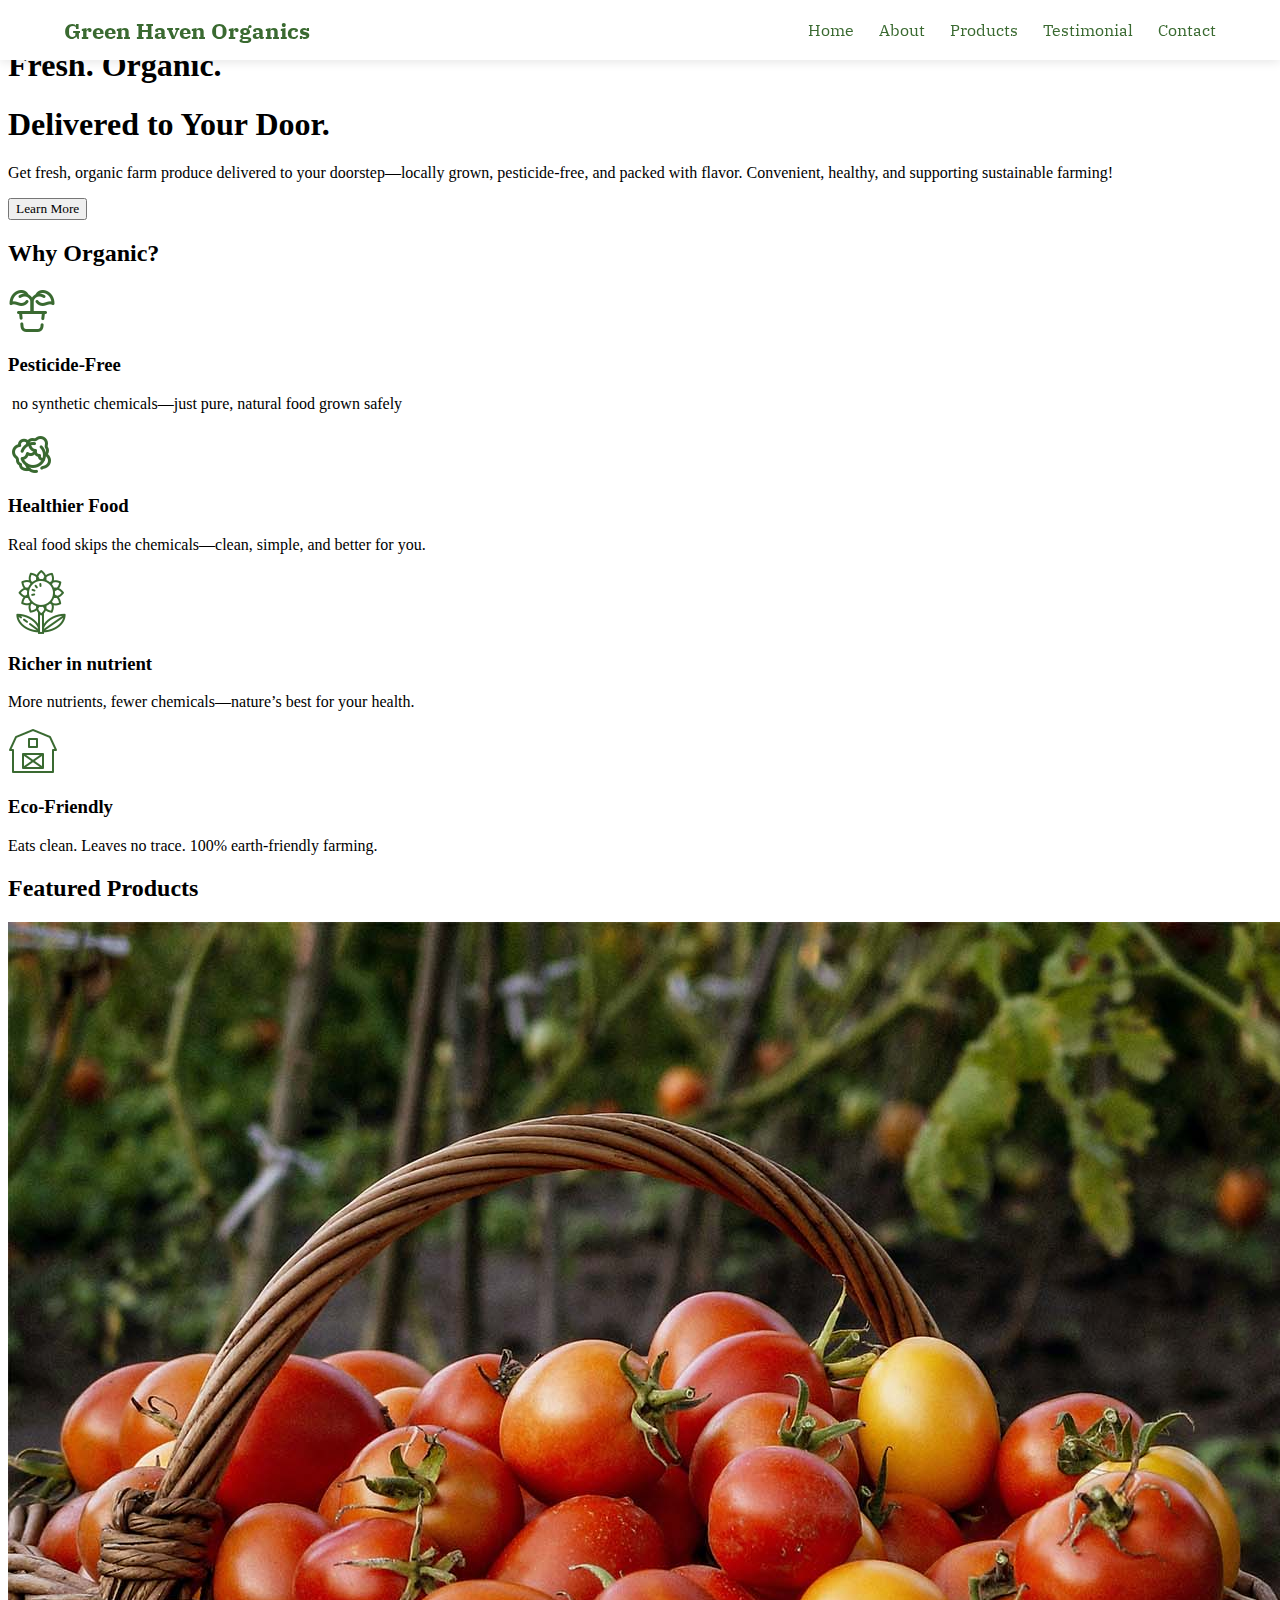
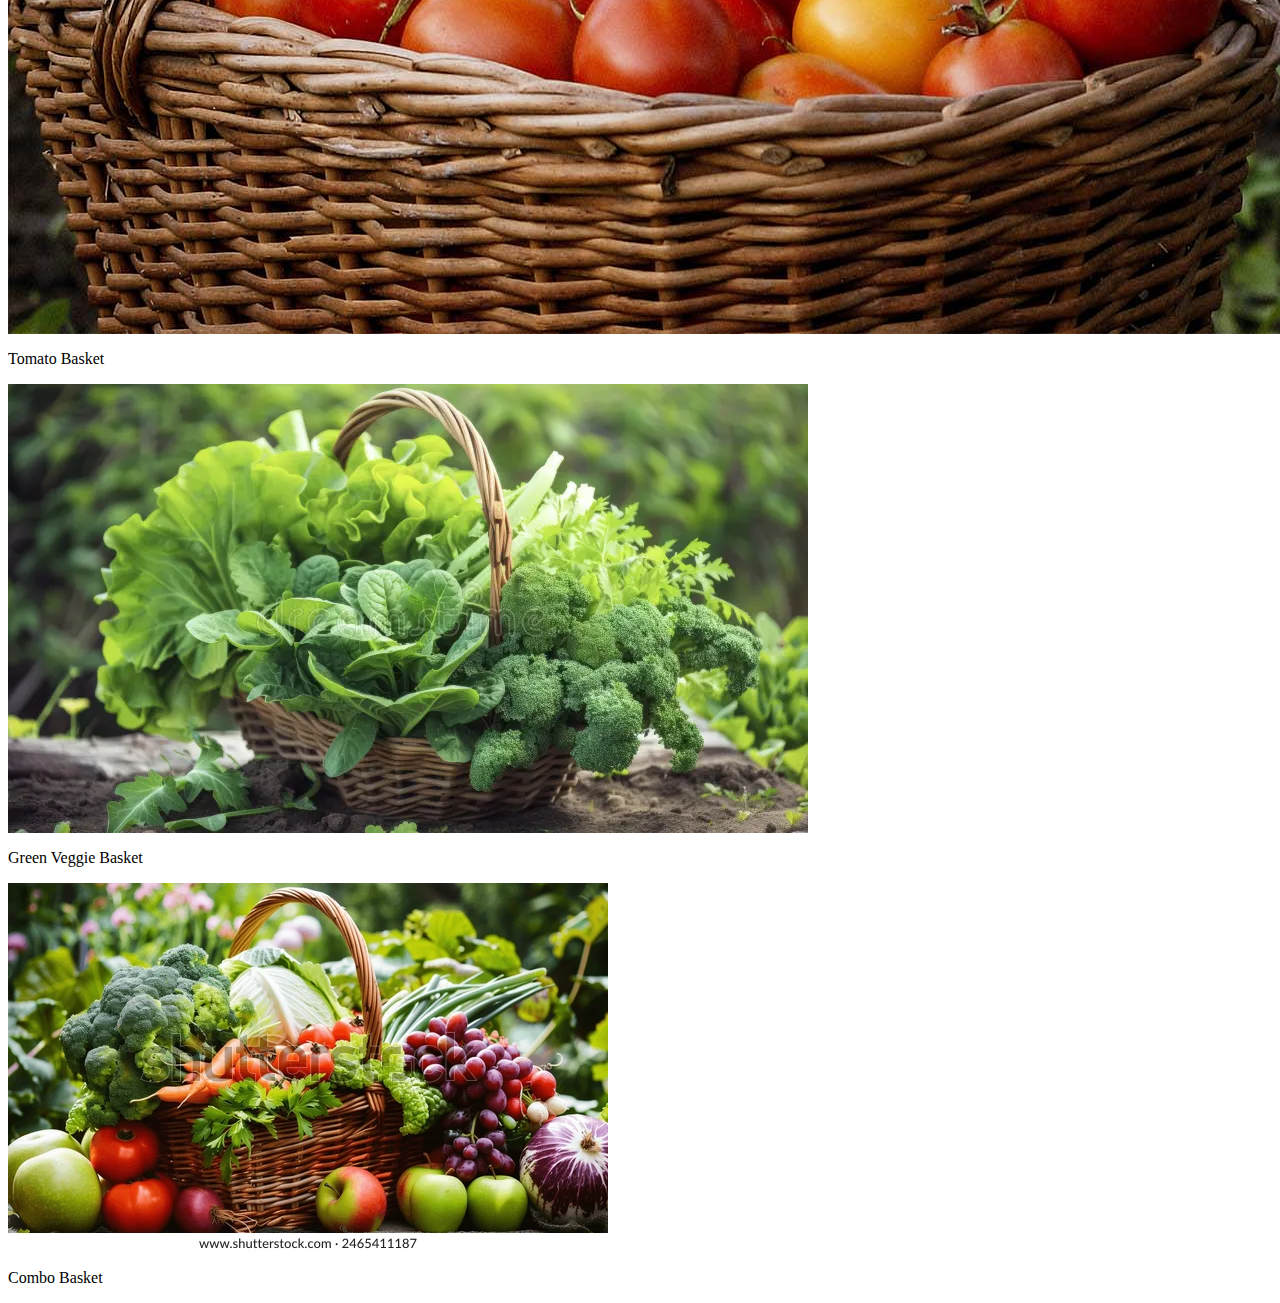
<file: index.html>
!DOCTYPE html>
<html lang="en">
<head>
  <meta charset="UTF-8">
  <meta name="viewport" content="width=device-width, initial-scale=1.0">
  <link rel="stylesheet" href="styles/index.css">
  <link rel="preconnect" href="https://fonts.googleapis.com">
  <link rel="preconnect" href="https://fonts.gstatic.com" crossorigin>
  <link href="https://fonts.googleapis.com/css2?family=IBM+Plex+Serif:ital,wght@0,100;0,200;0,300;0,400;0,500;0,600;0,700;1,100;1,200;1,300;1,400;1,500;1,600;1,700&display=swap" rel="stylesheet">
  <title>Green Haven Organics</title>
</head>
<body>
<!--Header navigation bar-->
  <header class="navbar">
  <div class="logo">Green Haven Organics</div>
  <nav class="nav-links">
    <a href="index.html">Home</a>
    <a href="about.html">About</a>
    <a href="products.html">Products</a>
    <a href="testimonial.html">Testimonial</a>
    <a href="contact.html">Contact</a>
  </nav>
</header>

<!--Hero section-->
 <section class="hero" >
    <div>
      <h1>Fresh. Organic. </h1>
      <h1>Delivered to Your Door.</h1>
     <p>Get fresh, organic farm produce delivered to your doorstep—locally grown, pesticide-free, and packed with flavor. Convenient, healthy, and supporting sustainable farming!</p>
     <button class="subscribe">Learn More</button>
  </div>
</section>

<!--Why-organic section-->
<section class="why-organic">
  <h2>Why Organic?</h2>
  <div class="icons-grid">
    <div class="icon-block">
      <img src="images/icons8-potted-plant-48.png" alt="Pesticide-free icon" />
      <h3>Pesticide-Free</h3>
      <p> no synthetic chemicals—just pure, natural food grown safely</p>
    </div>
    <div class="icon-block">
      <img src="images/icons8-cabbage-48.png" alt="Locally sourced icon" />
      <h3>Healthier Food</h3>
      <p>Real food skips the chemicals—clean, simple, and better for you.</p>
    </div>
    <div class="icon-block">
      <img src="images/icons8-sunflower-64.png" alt="Sustainable packaging icon" />
      <h3>Richer in nutrient</h3>
      <p>More nutrients, fewer chemicals—nature’s best for your health. </p>
    </div>
    <div class="icon-block">
      <img src="images/icons8-farm-50.png" alt="Delivery icon" />
      <h3>Eco-Friendly</h3>
      <p>Eats clean. Leaves no trace. 100% earth-friendly farming.</p>
    </div>
  </div>
</section>
<!--Featured product section-->
<section class="featured-products">
        <h2>Featured Products</h2>
        <div class="product-grid">
            <div class="card">
                <img src="images/tomato basket.jpg" alt="Tomato Basket">
                <p>Tomato Basket</p>
            </div>
            <div class="card">
                <img src="images/green veggie basket.webp" alt="Green Veggie Basket">
                <p>Green Veggie Basket</p>
            </div>
            <div class="card">
                <img src="images/combo basket.webp" alt="Combo Basket">
                <p>Combo Basket</p>
            </div>
        </div>
</section>
</file>
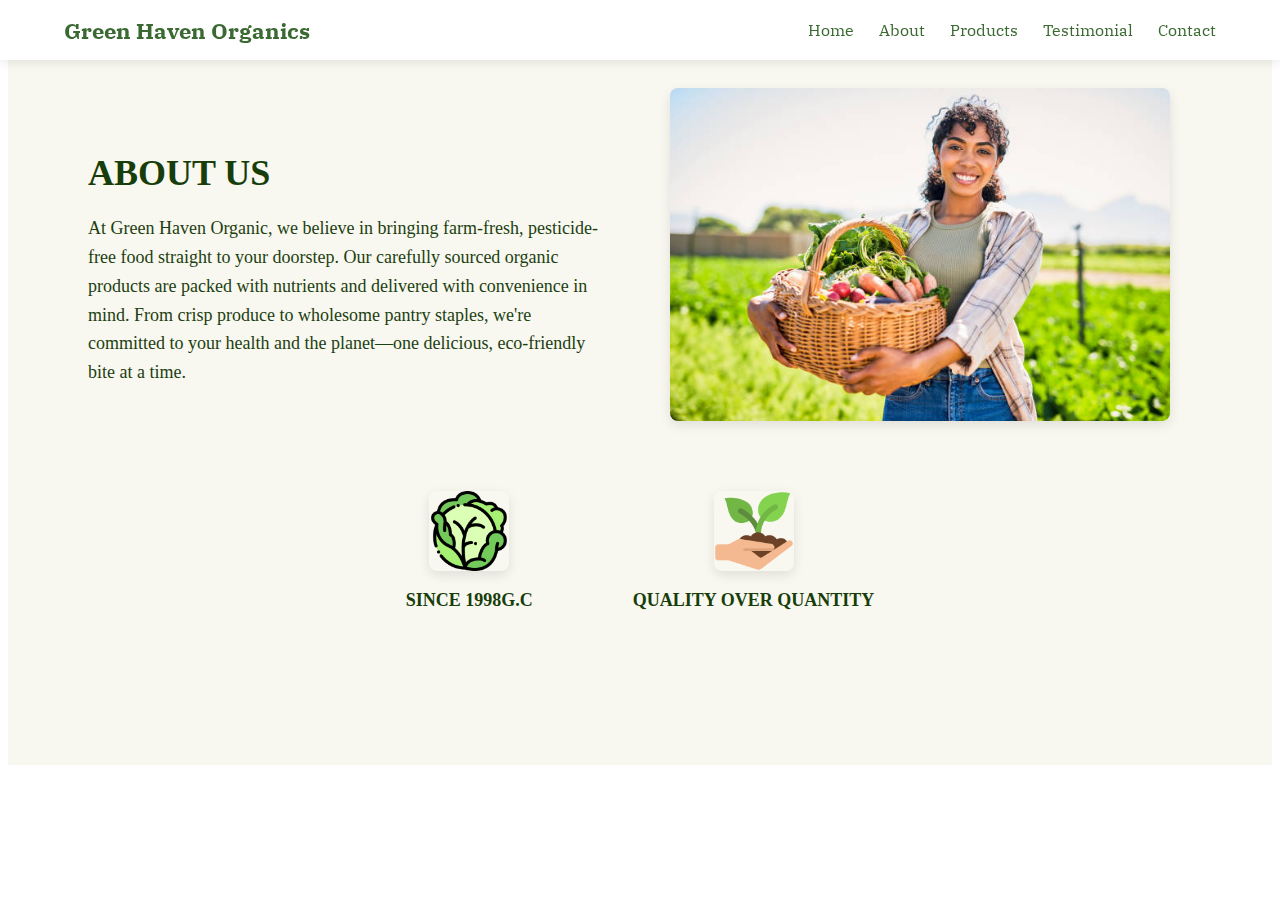
<file: about.html>
<!DOCTYPE html>
<html lang="en">
<head>
  <meta charset="UTF-8">
  <meta name="viewport" content="width=device-width, initial-scale=1.0">
  <link rel="stylesheet" href="styles/index.css">
  <link rel="stylesheet" href="styles/about.css">
  <link rel="preconnect" href="https://fonts.googleapis.com">
  <link rel="preconnect" href="https://fonts.gstatic.com" crossorigin>
  <link href="https://fonts.googleapis.com/css2?family=IBM+Plex+Serif:ital,wght@0,100;0,200;0,300;0,400;0,500;0,600;0,700;1,100;1,200;1,300;1,400;1,500;1,600;1,700&display=swap" rel="stylesheet">
  <title>Green Haven Organics</title>
</head>
<body>
  <header class="navbar">
  <div class="logo">Green Haven Organics</div>
  <nav class="nav-links">
    <a href="index.html">Home</a>
    <a href="about.html">About</a>
    <a href="products.html">Products</a>
    <a href="testimonial.html">Testimonial</a>
    <a href="contact.html">Contact</a>
  </nav>
</header>
  
 <section class="about">
  <div class="about-container">
    
    <div class="about-text">
      <h2>ABOUT US</h2>
      <p>At Green Haven Organic, we believe in bringing farm-fresh, pesticide-free food straight to your doorstep. Our carefully sourced organic products are packed with nutrients and delivered with convenience in mind. From crisp produce to wholesome pantry staples, we're committed to your health and the planet—one delicious, eco-friendly bite at a time.</p>
    </div>

    <div class="about-image">
      <img src="images/Farmer.jpg" alt="Organic farmer">
    </div>
  </div>

  <div class="about-picture">
   <div class="image-card">
    <img src="images/cabbage.png">
    <p>SINCE 1998G.C</p>
   </div>

   <div class="image-card">
    <img src="images/plant.png">
    <p>QUALITY OVER QUANTITY</p>
   </div>
  </div>
</section>
</body>
</html>
</file>
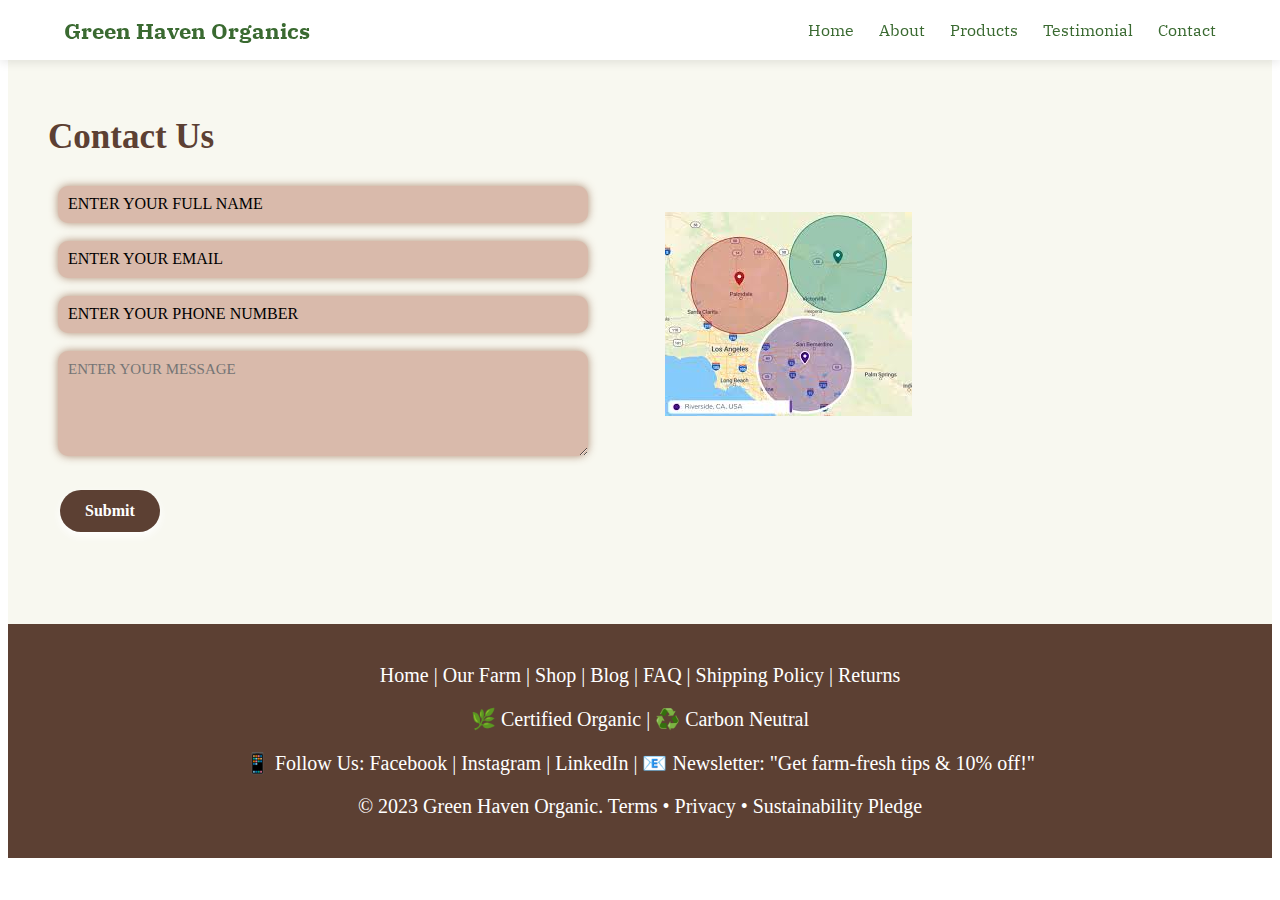
<file: contact.html>
<!DOCTYPE html>
<html lang="en">
<head>
  <meta charset="UTF-8">
  <meta name="viewport" content="width=device-width, initial-scale=1.0">
  <link rel="stylesheet" href="styles/index.css">
  <link rel="stylesheet" href="styles/contact.css">
  <link rel="preconnect" href="https://fonts.googleapis.com">
  <link rel="preconnect" href="https://fonts.gstatic.com" crossorigin>
  <link href="https://fonts.googleapis.com/css2?family=IBM+Plex+Serif:ital,wght@0,100;0,200;0,300;0,400;0,500;0,600;0,700;1,100;1,200;1,300;1,400;1,500;1,600;1,700&display=swap" rel="stylesheet">
  <title>Green Haven Organics</title>
</head>
<body>
  <header class="navbar">
  <div class="logo">Green Haven Organics</div>
  <nav class="nav-links">
    <a href="index.html">Home</a>
    <a href="about.html">About</a>
    <a href="products.html">Products</a>
    <a href="testimonial.html">Testimonial</a>
    <a href="contact.html">Contact</a>
  </nav>
</header>

  <section class="contact">
  <div class="contact-container">
    <div class="contact-form">
      <h2>Contact Us</h2>
      <form>
        <label for="FirstName">
          <input type="text" name="FirstName" id="FirstName" placeholder="ENTER YOUR FULL NAME" required/>
        </label>
        <br><br>
        <label for="Email">
          <input type="email" id="Email" name="Email" placeholder="ENTER YOUR EMAIL" required/>
        </label>
        <br><br>
        <label for="PhoneNumber">
          <input type="tel" id="PhoneNumber" name="PhoneNumber" placeholder="ENTER YOUR PHONE NUMBER"/>
        </label>
        <br><br>
        <label for="Comment"> 
          <textarea id="Comment" name="Comment" rows="5" placeholder="ENTER YOUR MESSAGE" required></textarea>
        </label>
        <br><br>
        <button class="submit">Submit</button>
      </form>
    </div>
    
    <div class="contact-image">
      <img src="images/delivery radius.jpeg" alt="Organic farmer holding fresh produce">
    </div>
  </div>
</section>

  <section class="footer">
    <p>Home | Our Farm | Shop | Blog | FAQ | Shipping Policy | Returns</p>
    <p> 🌿 Certified Organic | ♻️ Carbon Neutral</p>
    <p>📱 Follow Us: Facebook | Instagram | LinkedIn | 📧 Newsletter: "Get farm-fresh tips & 10% off!"</p>
    <p>© 2023 Green Haven Organic. Terms • Privacy • Sustainability Pledge</p>
  </section>
  </body>
  </body>
</file>
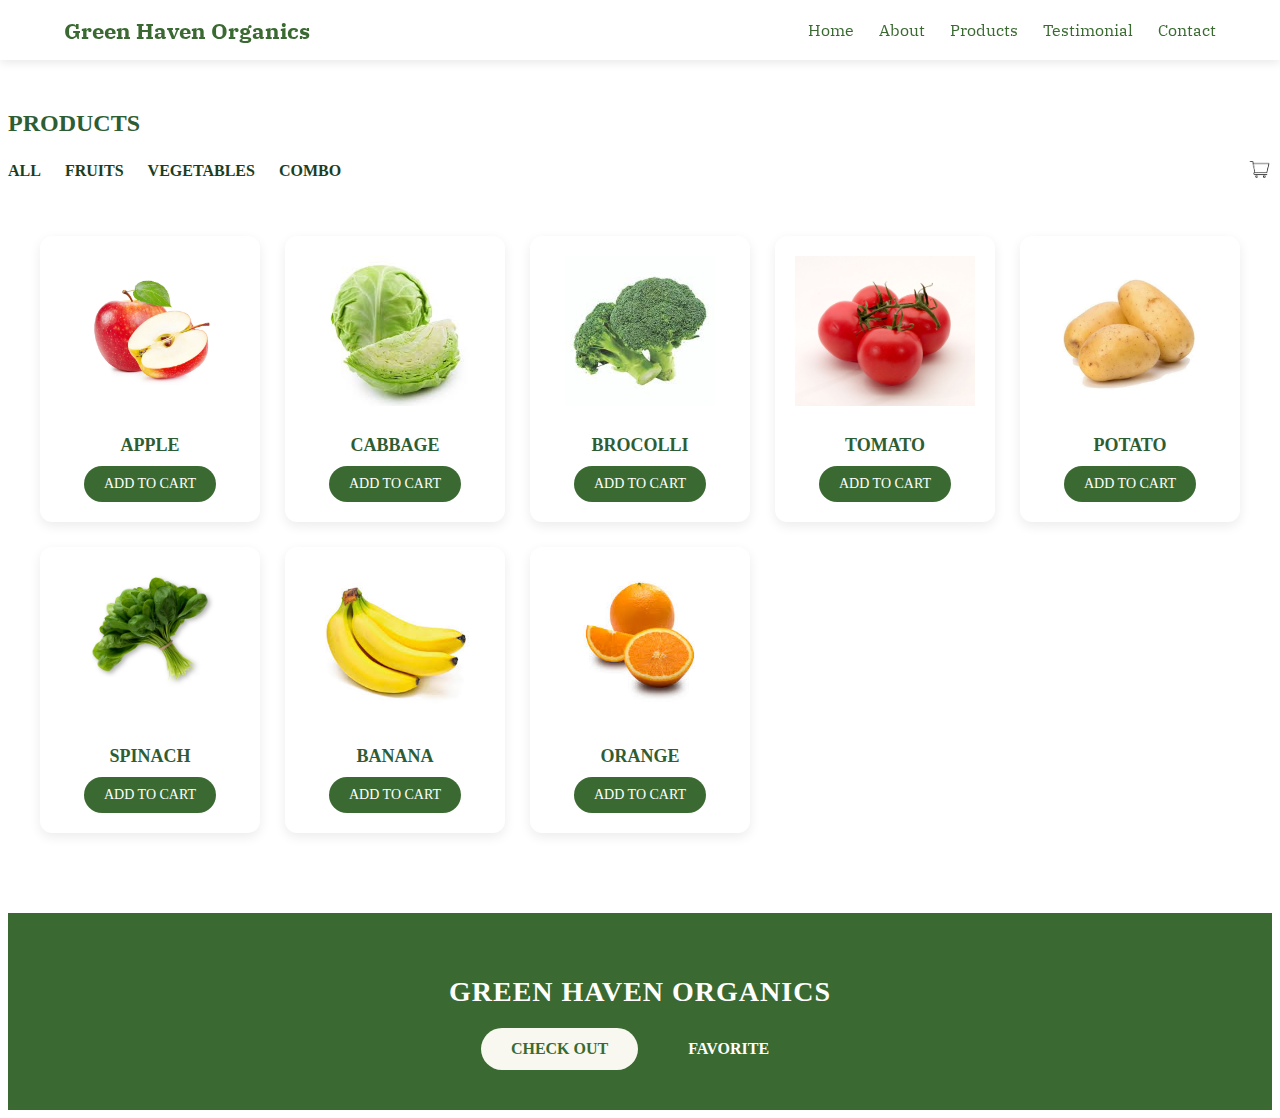
<file: products.html>
<!DOCTYPE html>
<html lang="en">
<head>
  <meta charset="UTF-8">
  <meta name="viewport" content="width=device-width, initial-scale=1.0">
  <link rel="stylesheet" href="styles/index.css">
  <link rel="stylesheet" href="styles/products.css">
  <link rel="preconnect" href="https://fonts.googleapis.com">
  <link rel="preconnect" href="https://fonts.gstatic.com" crossorigin>
  <link href="https://fonts.googleapis.com/css2?family=IBM+Plex+Serif:ital,wght@0,100;0,200;0,300;0,400;0,500;0,600;0,700;1,100;1,200;1,300;1,400;1,500;1,600;1,700&display=swap" rel="stylesheet">
  <title>Green Haven Organics</title>
</head>
<body>
  <header class="navbar">
  <div class="logo">Green Haven Organics</div>
  <nav class="nav-links">
    <a href="index.html">Home</a>
    <a href="about.html">About</a>
    <a href="products.html">Products</a>
    <a href="testimonial.html">Testimonial</a>
    <a href="contact.html">Contact</a>
  </nav>
</header>
  <!-- Product Section -->
  <section class="products">
    <h2 class="name">PRODUCTS</h2>
    <div class="filter-bar">
      <div class="filter">
      <a href="#">ALL</a>
      <a href="#">FRUITS</a>
      <a href="#">VEGETABLES</a>
      <a href="#">COMBO</a>
  </div>

  <div class="cart">
    <a href="#">
      <img src="images/shopping-cart-icon-free-vector.jpg" alt="Cart">
    </a>
  </div>
</div>


    <div class="product-grid">
      <div class="product">
        <img src="images/Apple.webp" alt="Apple">
        <h3>APPLE</h3>
        <a href="#" class="add-to-cart">ADD TO CART</a>
      </div>
      <div class="product">
        <img src="images/cabbage plant.jpeg" alt="Cabbage">
        <h3>CABBAGE</h3>
        <a href="#" class="add-to-cart">ADD TO CART</a>
      </div>
      <div class="product">
        <img src="images/broccoli.jpeg" alt="Brocolli">
        <h3>BROCOLLI</h3>
        <a href="#" class="add-to-cart">ADD TO CART</a>
      </div>
      <div class="product">
        <img src="images/Tomato.jpg" alt="Tomato">
        <h3>TOMATO</h3>
        <a href="#" class="add-to-cart">ADD TO CART</a>
      </div>
      <div class="product">
        <img src="images/potato.jpg" alt="Potato">
        <h3>POTATO</h3>
        <a href="#" class="add-to-cart">ADD TO CART</a>
      </div>
      <div class="product">
        <img src="images/Spinach.jpg" alt="Spinach">
        <h3>SPINACH</h3>
        <a href="#" class="add-to-cart">ADD TO CART</a>
      </div>
      <div class="product">
        <img src="images/bananna.jpg" alt="Banana">
        <h3>BANANA</h3>
        <a href="#" class="add-to-cart">ADD TO CART</a>
      </div>
      <div class="product">
        <img src="images/orange.jpeg" alt="Orange">
        <h3>ORANGE</h3>
        <a href="#" class="add-to-cart">ADD TO CART</a>
      </div>
    </div>
  </section>

  <!-- Bottom Buttons -->
  <section class="checkout-section">
    <h2>GREEN HAVEN ORGANICS</h2>
    <div class="buttons">
      <button class="checkout">CHECK OUT</button>
      <button class="favorite">FAVORITE</button>
    </div>
  </section>

</body>
</html>
</file>
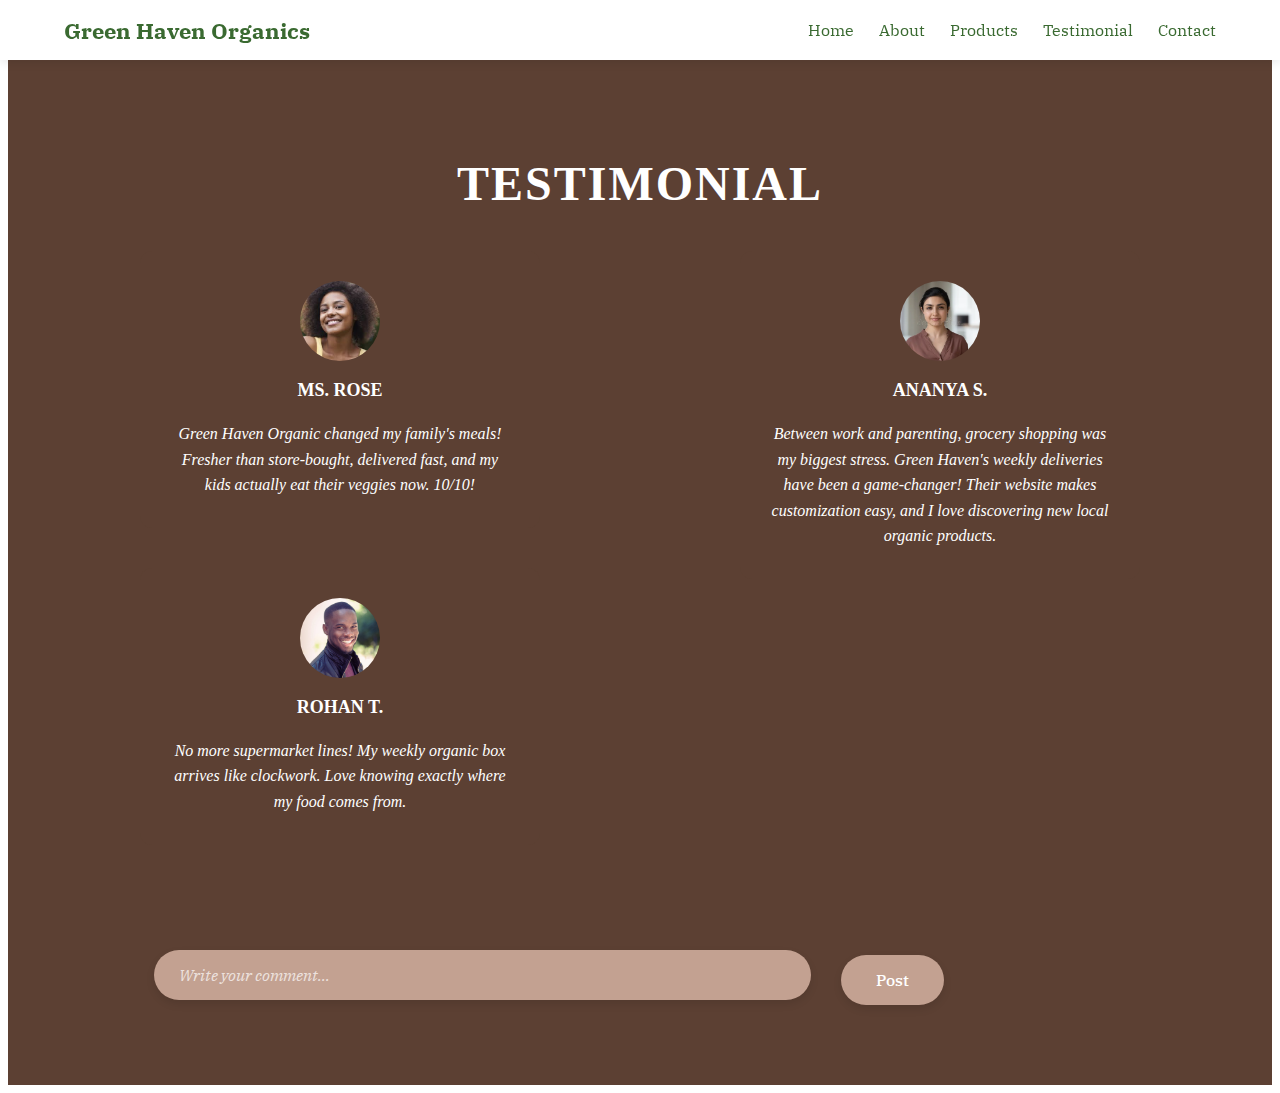
<file: testimonial.html>
<!DOCTYPE html>
<html lang="en">
<head>
  <meta charset="UTF-8">
  <meta name="viewport" content="width=device-width, initial-scale=1.0">
  <link rel="stylesheet" href="styles/testimonial.css">
  <link rel="stylesheet" href="styles/index.css">
  <link rel="preconnect" href="https://fonts.googleapis.com">
  <link rel="preconnect" href="https://fonts.gstatic.com" crossorigin>
  <link href="https://fonts.googleapis.com/css2?family=IBM+Plex+Serif:ital,wght@0,100;0,200;0,300;0,400;0,500;0,600;0,700;1,100;1,200;1,300;1,400;1,500;1,600;1,700&display=swap" rel="stylesheet">
  <title>Testimonials - Green Haven Organics</title>
</head>
<body>
 <header class="navbar">
  <div class="logo">Green Haven Organics</div>
  <nav class="nav-links">
    <a href="index.html">Home</a>
    <a href="about.html">About</a>
    <a href="products.html">Products</a>
    <a href="testimonial.html">Testimonial</a>
    <a href="contact.html">Contact</a>
  </nav>
</header>
  <section class="testimonial">
    <div class="section-title">
      <p>TESTIMONIAL</p>
    </div>
    <div class="testimonial-container">
      <div class="vertical-testimonials">
        <!-- First Testimonial -->
        <div class="testimonial-card">
          <div class="testimonial-author">
            <img src="images/WOMEN.jpeg" alt="Ms. Rose">
            <p>MS. ROSE</p>
          </div>
          <div class="testimonial-content">
            <p>Green Haven Organic changed my family's meals! Fresher than store-bought, delivered fast, and my kids actually eat their veggies now. 10/10!</p>
          </div>
        </div>
        
        <!-- Second Testimonial -->
        <div class="testimonial-card">
          <div class="testimonial-author">
            <img src="images/MEN .jpg" alt="Rohan T.">
            <p>ROHAN T.</p>
          </div>
          <div class="testimonial-content">
            <p>No more supermarket lines! My weekly organic box arrives like clockwork. Love knowing exactly where my food comes from.</p>
          </div>
        </div>
      </div>
      
      <!-- Third Testimonial -->
      <div class="horizontal-testimonial">
        <div class="testimonial-card">
          <div class="testimonial-author">
            <img src="images/WOMEN 2.webp" alt="Ananya S.">
            <p>ANANYA S.</p>
          </div>
          <div class="testimonial-content">
            <p>Between work and parenting, grocery shopping was my biggest stress. Green Haven's weekly deliveries have been a game-changer! Their website makes customization easy, and I love discovering new local organic products.</p>
          </div>
        </div>
      </div>
    </div>
  </section>

  <section class="sending-section">
   <div class="comment-container">
  <input type="text" class="comment" placeholder="Write your comment...">
  <button type="submit" class="submit">Post</button>
</div>
</body>
</html>
</file>
<file: styles/index.css>
*{
  font-family: 'ibm-plex-serif';
}

html {
  scroll-behavior: smooth;
}

/*header styling*/

.navbar {
  position: fixed;
  top: 0;
  left: 0;
  right: 0;
  display: flex;
  justify-content: space-between;
  align-items: center;
  padding: 15px 5%;
  background: white;
  box-shadow: 0 2px 10px rgba(0,0,0,0.1);
  z-index: 100;
}

.logo {
  font: bold 22px 'IBM Plex Serif';
  color: #3A6A31;
}

.nav-links {
  display: flex;
  gap: 25px;
}

.nav-links a {
  font: 16px 'IBM Plex Serif';
  color: #3A6A31;
  text-decoration: none;
  transition: color 0.3s;
  padding: 5px 0;
  position: relative;
}

.nav-links a:hover {
  color: #2A4A21;
}

.nav-links a::after {
  content: '';
  position: absolute;
  bottom: 0;
  left: 0;
  width: 0;
  height: 2px;
  background: #3A6A31;
  transition: width 0.3s;
}

.nav-links a:hover::after {
  width: 100%;
}
/* Mobile Menu */
@media (max-width: 768px) {
  .nav-links {
    gap: 15px;
  }
}

@media (max-width: 600px) {
  .navbar {
    flex-direction: column;
    padding: 15px;
  }
  
  .nav-links {
    margin-top: 15px;
    flex-wrap: wrap;
    justify-content: center;
  }
}
</file>
<file: styles/about.css>
.about {
  padding: 80px ;
  background-color: #F8F8F0;
}

.about-container {
  display: flex;
  align-items: center; 
  gap: 40px; 
  max-width: 1200px;
  margin: 0 ;
}

.about-text {
  flex: 1; 
  padding-right: 20px;
}

.about-image {
  flex: 1; 
}

.about h2 {
  font-size: 36px;
  color: #173D0A;
  margin-bottom: 20px;
}

.about p {
  font-size: 18px;
  line-height: 1.6;
  color: #1D4011;
  margin-bottom: 0;
}

.about img {
  width: 100%;
  max-width: 500px;
  height: auto;
  border-radius: 8px;
  box-shadow: 0 4px 12px rgba(0,0,0,0.1);
  display: block;
}

/* Mobile responsiveness */
@media (max-width: 768px) {
  .about-container {
    flex-direction: column;
    gap: 30px;
  }
  
  .about-text {
    padding-right: 0;
    order: 2; /* Text after image on mobile */
  }
  
  .about-image {
    order: 1;
  }
  
  .about img {
    max-width: 100%;
  }
}

.about-picture {
  display: flex;                
  justify-content: center;      
  gap: 40px;                   
  padding: 40px 20px;          
  max-width: 1000px;          
  margin: 0 auto;             
}

.image-card {
  display: flex;              
  flex-direction: column;     
  align-items: center;        
  justify-content: center;    
  height: 100%;               
  text-align: center;         
  padding: 30px;
  padding: 30px;
}

.image-card img {
  width: 80px;                 
  height: 80px;                
  margin-bottom: 15px; 
  object-fit: contain;         
}

.image-card p {
  align-items: center;
  justify-content: center;
  font-size: 18px;
  font-weight: bold;
  color: #173D0A;             
  margin: 0;                  
}

/* Mobile responsiveness */
@media (max-width: 768px) {
  .about-picture {
    flex-direction: column;    
    align-items: center;       
    gap: 30px;
  }
  
  .image-card {
    max-width: 100%;          
  }
}
</file>
<file: styles/contact.css>
.contact {
  padding: 80px 40px ;
  margin: 0px;
  background-color: #F8F8F0;
}

.contact-container {
  display: flex;
  max-width: 1200px;
  margin: 0 auto;
  gap: 50px;
  align-items: center;
}

.contact-form {
  flex: 1;
}

.contact-image {
  flex: 1;
}

h2{
  font-size: 35px;
  font-family: serif;
  color: #5C4033; 

}

.names, .phone, .email, .comment {
  font-family: 'Lora', serif;
  font-weight: bold;
  color: rgb(1, 1, 1);
  font-size: 16px;
}

#FirstName, #LastName, #PhoneNumber, #Email, #Comment{
  border-radius: 10px;
  border: solid;
  border:none;
  box-shadow: 0 0 8px rgba(161, 119, 92, 0.848);
  width:90%;
  padding: 10px;
  margin-left:10px;
  margin-right: 10px;
  font-size: 15px;
  background-color: #D9BAAB
}

#FirstName::placeholder,  #PhoneNumber::placeholder, #Email::placeholder{
  color:rgb(0, 0, 0);
  font-size: 16px;
}

.submit{
  padding-left: 25px;
  padding-right: 25px;
  padding-top: 12px;
  padding-bottom: 12px;
  display: block;
  background-color: #5C4033;
  font-size: 16px;
  font-weight: bold;
  border:none;
  color:white;
  cursor: pointer;
  margin: 12px;
  border-radius: 30px;
  box-shadow: 0 4px 10px ;
  transition: all 0.3s ease;

}

.submit:hover{
  background-color: rgb(114, 86, 81);
  padding-left: 30px;
  padding-right: 30px;
  padding-top: 20px;
  padding-bottom: 20px;
  opacity: 0.7;
}

.submit:active{
  background-color: rgb(224, 169, 146);
  transform: scale(0.95);
  box-shadow: 0 2px 4px rgba(0, 0, 0, 0.3) inset;
}

#rangesatisfaction{
  margin-left: 10px;
  color: rgb(63, 55, 46);
}

.footer{
  background-color: #5C4033;
  padding:20px;
}

.footer p{
  color: white;
  font-family: serif;
  text-align: center;
  align-items: center;
  justify-content: center;
  font-size: 20px;
  width: 100%;
}
@media (max-width: 900px) {
  .contact-container {
    flex-direction: column;
  }
  
  .contact-image {
    order: -1; 
    max-width: 500px;
    margin: 0 auto;
  }
}

@media (max-width: 600px) {
  .contact {
    padding: 60px 20px;
  }
  
  h2 {
    font-size: 28px;
  }
}
</file>
<file: styles/products.css>
/* Product Grid Styles */
.product-grid {
  display: grid;
  grid-template-columns: repeat(auto-fit, minmax(200px, 1fr));
  gap: 25px;
  padding: 30px;
  max-width: 1200px;
  margin: 0 auto;
}


.product {
  background: white;
  border-radius: 12px;
  padding: 20px;
  text-align: center;
  box-shadow: 0 4px 12px rgba(0,0,0,0.08);
  transition: transform 0.3s ease, box-shadow 0.3s ease;
}

.product:hover {
  box-shadow: 0 8px 20px rgba(0,0,0,0.12);
}

.product img {
  width: 100%;
  height: 150px;
  object-fit: contain;
  margin-bottom: 15px;
}

.product h3 {
  font-size: 18px;
  color: #2e5d34;
  margin: 10px 10px;
}

.name {
  padding-top: 90px;
  color: #2e5d34;
}

.product p {
  font-size: 16px;
  color: #3a3a3a;
  font-weight: bold;
  margin: 10px 0 15px;
}

.add-to-cart {
  display: inline-block;
  background: #3A6A31;
  color: white;
  padding: 10px 20px;
  border-radius: 50px;
  text-decoration: none;
  font-size: 14px;
  transition: background 0.3s ease;
}

.add-to-cart:hover {
  background: #2A4A21;
}

/* Checkout Section */
.checkout-section {
  background: #3A6A31;
  padding: 40px 20px;
  text-align: center;
  color: white;
  margin-top: 50px;
}

.checkout-section h2 {
  font-size: 28px;
  margin-bottom: 20px;
  letter-spacing: 1px;
}

.buttons {
  display: flex;
  justify-content: center;
  gap: 20px;
}

.buttons button {
  padding: 12px 30px;
  border: none;
  border-radius: 50px;
  font-weight: bold;
  font-size: 16px;
  cursor: pointer;
  transition: all 0.3s ease;
}

.checkout {
  background: #F8F8F0;
  color: #3A6A31;
}

.favorite {
  background: transparent;
  color: white;
  border: 2px solid white;
}

.checkout:hover {
  background: #e0e0d8;
}

.favorite:hover {
  background: rgba(255,255,255,0.1);
}

.filter-bar {
  display: flex;
  justify-content: space-between; /* filters left, cart right */
  align-items: center;
  margin: 20px 0;
}

.filter a {
  text-decoration: none;
  color: #1a3e24;
  font-weight: bold;
  margin-right: 20px;
  padding-bottom: 5px;
  transition: color 0.3s, border-bottom 0.3s;
}

.filter a:hover {
  color: #3b7a57;
  border-bottom: 2px solid #3b7a57;
}

.filter a.active {
  color: #3b7a57;
  border-bottom: 2px solid #3b7a57;
}

.cart img {
  width: 25px;
  height: 25px;
  cursor: pointer;
  transition: transform 0.2s ease;
}

.cart img:hover {
  transform: scale(1.1);
}

/* Responsive Design */
@media (max-width: 900px) {
  .product-grid {
    grid-template-columns: repeat(3, 1fr);
  }
}

@media (max-width: 600px) {
  .product-grid {
    grid-template-columns: repeat(2, 1fr);
    gap: 15px;
    padding: 15px;
  }
  
  .buttons {
    flex-direction: column;
    align-items: center;
  }
  
  .buttons button {
    width: 80%;
    margin: 5px 0;
  }
}
</file>
<file: styles/testimonial.css>
/* Testimonial Section Styles */
.testimonial {
  margin: 0 ;
  padding: 100px 20px;
  text-align: center;
  font-family: 'IBM Plex Serif', serif;
  background-color: #5C4033;
}

.section-title p {
  font-size: 48px;
  color: white;
  font-weight: bold;
  margin-bottom: 40px;
  text-transform: uppercase;
  letter-spacing: 2px;
}

.testimonial-container {
  display: flex;
  justify-content: center;
  flex-wrap: wrap;
  row-gap: 25px;
  column-gap: 200px;
}

.vertical-testimonials {
  display: flex;
  flex-direction: column;
  gap: 40px;
  flex: 1;
  min-width: 280px; 
  max-width: 400px;
}

.horizontal-testimonial {
  flex: 1;
  min-width: 280px;
  max-width: 400px;
  align-self: top;
}

.testimonial-card {
  background: #5C4033;;
  border-radius: 12px;
  padding: 30px;
  transition: transform 0.3s ease;
}

.testimonial-card:hover {
  transform: translateY(-5px);
}

.testimonial-author {
  margin-bottom: 20px;
}

.testimonial-author img {
  width: 80px;
  height: 80px;
  border-radius: 50%;
  object-fit: cover;
  margin-bottom: 15px;
}

.testimonial-author p {
  font-weight: bold;
  color: white;
  margin: 0;
  font-size: 18px;
}

.testimonial-content p {
  color: white;
  line-height: 1.6;
  font-style: italic;
  margin: 0;
}

.sending-section{
  background-color: #5C4033;
  padding-bottom: 80px;
}

.comment-container {
  display: flex;
  align-items: center;
  gap: 10px;
  width: 80%;
  margin: 0 auto;
}

.comment {
  background-color: #C3A191; /* Warm brown */
  border-radius: 30px;
  width: 60%;
  margin: 0 20px; /* Centered with bottom margin */
  padding: 15px 25px;
  border: none;
  color: white;
  font-family: 'IBM Plex Serif', serif;
  font-size: 16px;
  box-shadow: 0 4px 8px rgba(0,0,0,0.1);
  transition: all 0.3s ease;
  display: block; /* Ensure it takes full width */
}

.comment::placeholder {
  color: rgba(255,255,255,0.7);
  font-style: italic;
}

.submit{
  background-color: #C3A191;
  border-radius: 30px;
  color: white;
  border: none;
  border-radius: 30px;
  padding: 15px 35px;
  font-family: 'IBM Plex Serif', serif;
  font-size: 16px;
  font-weight: 500;
  cursor: pointer;
  transition: all 0.3s ease;
  display: inline-block;
  margin-top: 10px;
  box-shadow: 0 4px 8px rgba(0,0,0,0.1);
}




/* Responsive Design */
@media (max-width: 900px) {
  .testimonial-container {
    flex-direction: column;
    align-items: center;
  }
  
  .vertical-testimonials,
  .horizontal-testimonial {
    max-width: 100%;
    width: 100%;
  }
  
  .testimonial-card {
    padding: 25px;
  }
}

@media (max-width: 600px) {
  .testimonial {
    padding: 40px 15px;
  }
  
  .section-title p {
    font-size: 20px;
    margin-bottom: 30px;
  }
  
  .testimonial-author img {
    width: 70px;
    height: 70px;
  }
}
@media (max-width: 600px) {
   .testimonial {
    padding: 40px 15px;
  }
  .comment-container {
    width: 95%;
    flex-direction: column;
  }
  
  .comment,
  .submit {
    width: 100%;
  }
}
</file>
